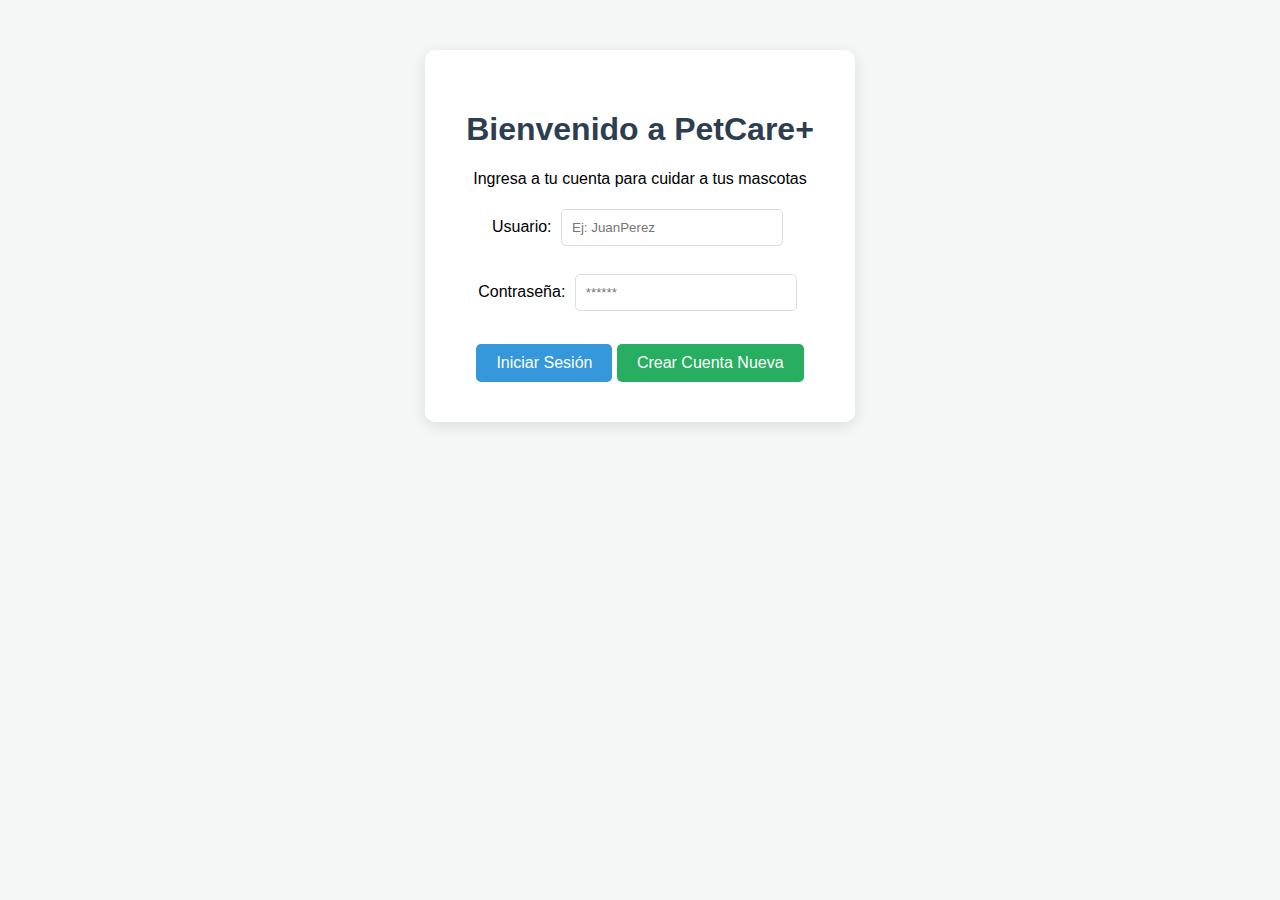
<file: index.html>
<!DOCTYPE html>
<html lang="en">
<head>
    <meta charset="UTF-8">
    <meta name="viewport" content="width=device-width, initial-scale=1.0">
    <title>Document</title>
    <link rel="stylesheet" href="styles.css">
</head>
<body>

    <div class="login-card">

        <h1>Bienvenido a PetCare+</h1>
        <p>Ingresa a tu cuenta para cuidar a tus mascotas</p>

        <label>Usuario:</label>
        <input id="input-usuario" type="text" placeholder="Ej: JuanPerez">
        <br><br>

        <label>Contraseña:</label>
        <input id="input-password" type="password" placeholder="******">
        <br><br>

        <button id="btn-ingresar">Iniciar Sesión</button>
        
        <button id="btn-registrar" class="btn-verde">
            Crear Cuenta Nueva
        </button>

    </div>
<script src="script.js"></script>
</body>
</html>
</file>
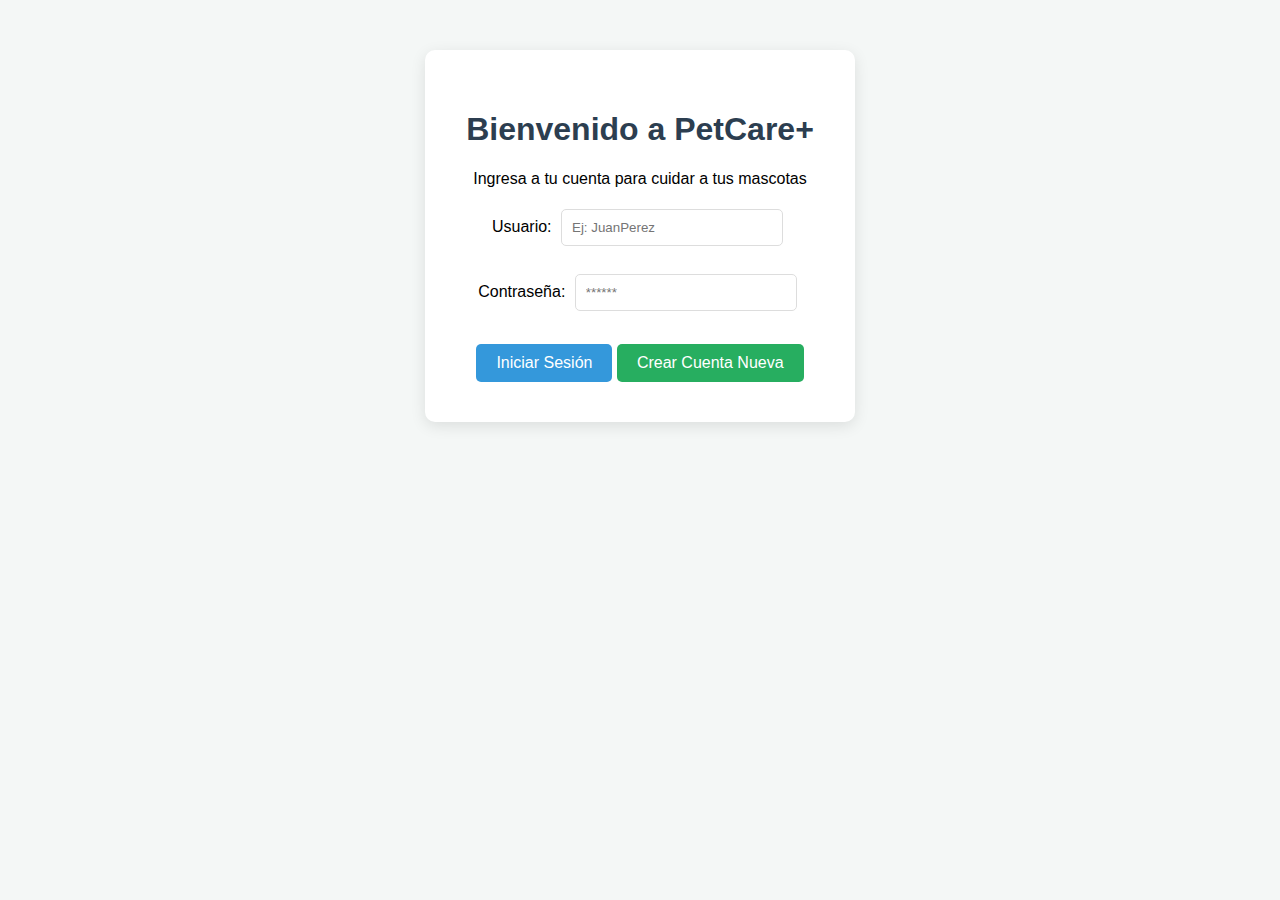
<file: dashboard.html>
<!DOCTYPE html>
<html lang="es">

<head>
    <meta charset="UTF-8">
    <meta name="viewport" content="width=device-width, initial-scale=1.0">
    <title>PetCare+ | Mis Mascotas</title>
    <link rel="stylesheet" href="styles.css">
    <style>
        /* Estilos específicos para el Dashboard */
        .dashboard-container {
            max-width: 800px;
            margin: 50px auto;
            background: white;
            padding: 30px;
            border-radius: 15px;
            box-shadow: 0 10px 25px rgba(0,0,0,0.1);

            /* AGREGA ESTO: Fuerza el color del texto a gris oscuro */
            color: #333333;
        }
        /* Esto asegura que el fondo del dashboard sea gris claro y el texto visible */
        body {
            background-color: #f0f2f5;
            color: #333;
        }

        .header {
            display: flex;
            justify-content: space-between;
            align-items: center;
            border-bottom: 2px solid #f0f2f5;
            padding-bottom: 20px;
            margin-bottom: 20px;
        }

        .btn-logout {
            background-color: #e74c3c;
            color: white;
            padding: 8px 15px;
            border: none;
            border-radius: 5px;
            cursor: pointer;
        }

        .pet-grid {
            display: grid;
            grid-template-columns: repeat(auto-fit, minmax(200px, 1fr));
            gap: 20px;
        }

        .pet-card {
            background: #f8f9fa;
            border: 1px solid #ddd;
            border-radius: 10px;
            padding: 15px;
            text-align: center;
        }
    </style>
</head>

<body>

    <div class="dashboard-container">
        <div class="header">
            <h1 id="welcome-msg">Hola, Usuario 👋</h1>
            <button class="btn-logout" onclick="logout()">Cerrar Sesión</button>
        </div>

        <h2>Mis Mascotas</h2>
        <div class="pet-grid">
            <div class="pet-card">
                <h3>🐶 Firulais</h3>
                <p>Raza: Golden</p>
                <button style="background:#3498db; color:white; border:none; padding:5px; border-radius:3px;">Ver
                    Historial</button>
            </div>
            <div class="pet-card">
                <h3>🐱 Michi</h3>
                <p>Raza: Persa</p>
                <button style="background:#3498db; color:white; border:none; padding:5px; border-radius:3px;">Ver
                    Historial</button>
            </div>
        </div>
    </div>

    <script>
        // 1. Verificación de seguridad
        const usuarioLogueado = localStorage.getItem('usuario_actual');
        const usuarioId = localStorage.getItem('usuario_id');

        if (!usuarioLogueado || !usuarioId) {
            window.location.href = 'index.html';
        } else {
            document.getElementById('welcome-msg').innerText = "Hola, " + usuarioLogueado + " 👋";
            cargarMascotas(); // <--- Llamamos a la función mágica
        }

        // 2. Función para cargar mascotas reales
        async function cargarMascotas() {
            try {
                // Llamamos a TU backend en la nube
                // NOTA: Asegúrate de que esta URL sea la tuya de Render
                const respuesta = await fetch(`https://petcare-api-fv8x.onrender.com/api/mascotas/${usuarioId}`);
                const mascotas = await respuesta.json();

                const contenedor = document.querySelector('.pet-grid');
                contenedor.innerHTML = ''; // Borramos las tarjetas de ejemplo (limpieza)

                if (mascotas.length === 0) {
                    contenedor.innerHTML = '<p>No tienes mascotas registradas aún.</p>';
                    return;
                }

                // Creamos una tarjeta por cada mascota que vino de la DB
                mascotas.forEach(mascota => {
                    const tarjeta = `
                            <div class="pet-card">
                                <h3>🐾 ${mascota.nombre}</h3>
                                <p><strong>Raza:</strong> ${mascota.raza}</p>
                                <p><strong>Edad:</strong> ${mascota.edad} años</p>
                                <button style="background:#3498db; color:white; border:none; padding:5px; border-radius:3px; margin-top:10px;">
                                    Ver Historial
                                </button>
                            </div>
                        `;
                    contenedor.innerHTML += tarjeta;
                });

            } catch (error) {
                console.error("Error cargando mascotas:", error);
                alert("Hubo un error cargando tus datos.");
            }
        }

        function logout() {
            localStorage.clear(); // Borra todo
            window.location.href = 'index.html';
        }
    </script>
</body>

</html>
</file>
<file: styles.css>
/* Esto afecta a toda la página */
body {
    background-color: #f4f7f6;
    /* Un gris muy suave de fondo */
    font-family: 'Segoe UI', Tahoma, Geneva, Verdana, sans-serif;
    /* Tipografía moderna */
    text-align: center;
    /* Centramos todo */
    margin-top: 50px;
}

/* Esto afecta solo al Título */
h1 {
    color: #2c3e50;
    /* Azul oscuro */
}

/* Esto afecta a las cajas de texto */
input {
    padding: 10px;
    margin: 5px;
    border: 1px solid #ddd;
    border-radius: 5px;
    /* Bordes redondeados */
    width: 200px;
}

/* Esto afecta al Botón */
button {
    background-color: #3498db;
    /* Azul brillante */
    color: white;
    /* Letra blanca */
    padding: 10px 20px;
    border: none;
    border-radius: 5px;
    cursor: pointer;
    /* Que aparezca la manito al pasar el mouse */
    font-size: 16px;
}

/* Un truco: cuando pases el mouse por el botón, cambia de color */
button:hover {
    background-color: #2980b9;
    /* Azul un poco más oscuro */
}

/* Estilos para nuestra tarjeta */
.login-card {
    background-color: white;
    /* Fondo blanco para la tarjeta */
    width: 350px;
    /* Ancho fijo */
    margin: 0 auto;
    /* TRUCO: Esto centra la caja horizontalmente */
    padding: 40px;
    /* Espacio interior para que el texto no toque los bordes */
    border-radius: 10px;
    /* Bordes redondeados */
    box-shadow: 0px 4px 15px rgba(0, 0, 0, 0.1);
    /* Sombra suave y elegante */
}

/* Estilo específico para el botón verde */
.btn-verde {
    background-color: #27ae60;
    /* Verde hoja */
    margin-top: 10px;
    /* Separación del botón de arriba */
}

/* El efecto HOVER (Cuando pasas el mouse) */
.btn-verde:hover {
    background-color: #1e8449 !important;
    /* Un verde más oscuro e intenso */
}
</file>
